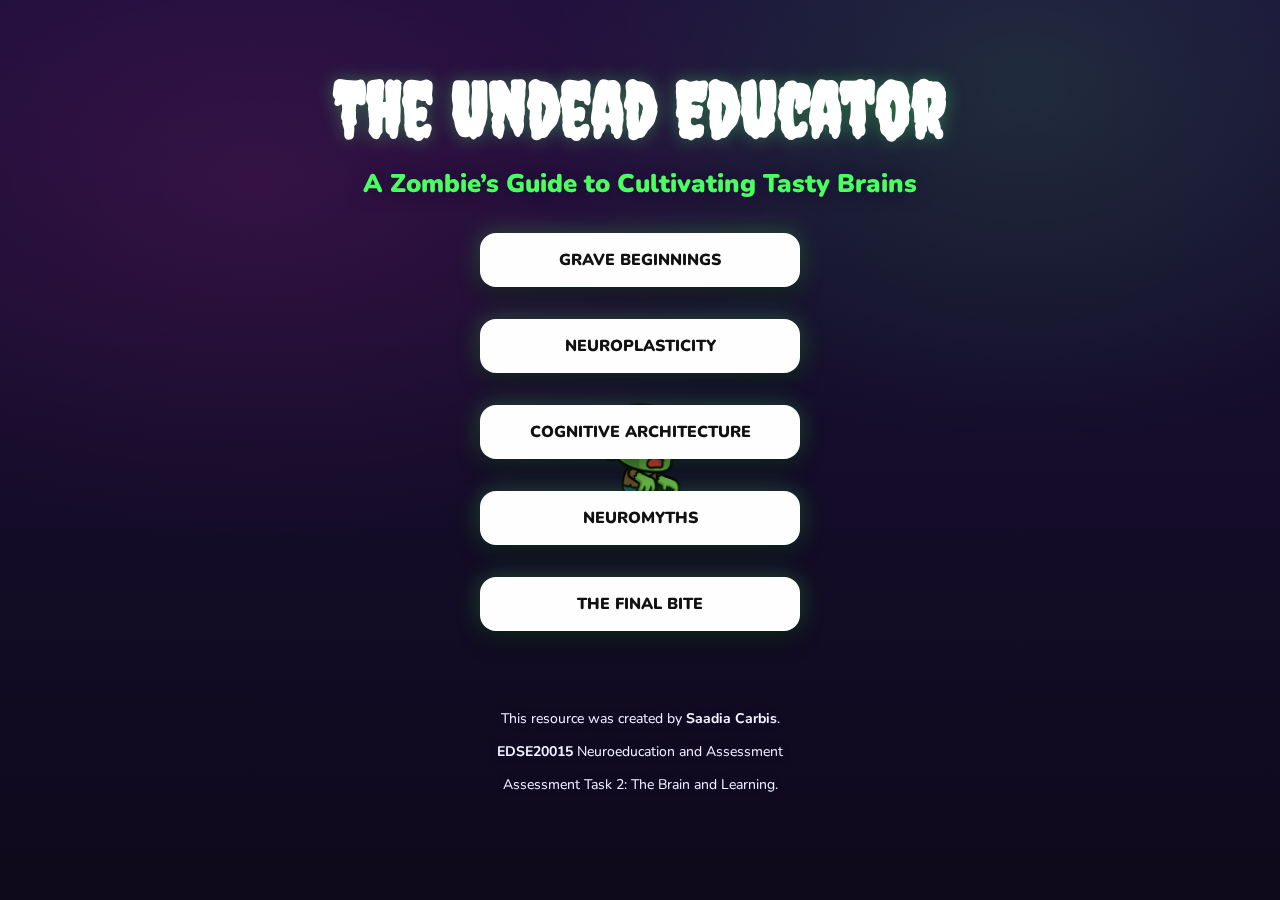
<file: index.html>
<!DOCTYPE html>
<html lang="en">
<head>
  <meta charset="utf-8" />
  <meta name="viewport" content="width=device-width, initial-scale=1" />
  <title>The Undead Educator — A Zombie’s Guide to Cultivating Tasty Brains</title>
  <link rel="preconnect" href="https://fonts.googleapis.com">
  <link rel="preconnect" href="https://fonts.gstatic.com" crossorigin>
  <link href="https://fonts.googleapis.com/css2?family=Creepster&family=Nunito:wght@400;700;900&display=swap" rel="stylesheet">
  <link rel="stylesheet" href="/style.css"> 
</head>
<body>
  <div id="scene">
    <div class="title">
      <h1>The Undead Educator</h1>
      <p>A Zombie’s Guide to Cultivating Tasty Brains</p>
    </div>

    <nav class="nav">
      <a href="/grave-beginnings">Grave Beginnings</a>
      <a href="/neuroplasticity">Neuroplasticity</a>
      <a href="/cognitive-architecture">Cognitive Architecture</a>
      <a href="/neuromyths">Neuromyths</a>
      <a href="/final-bite">The Final Bite</a>
    </nav>

    <footer>
      <p>This resource was created by <strong>Saadia Carbis</strong>.</p>
      <p><strong>EDSE20015</strong> Neuroeducation and Assessment</p>
      <p>Assessment Task 2: The Brain and Learning.</p>
    </footer>
  </div>
  <div id="underlay">
    <img id="zombie" src="/walk.gif" alt="Top-down cartoon zombie with arms outstretched" />
  </div>
  <script src="/zombie.js" defer></script>
</body>
</html>
</file>
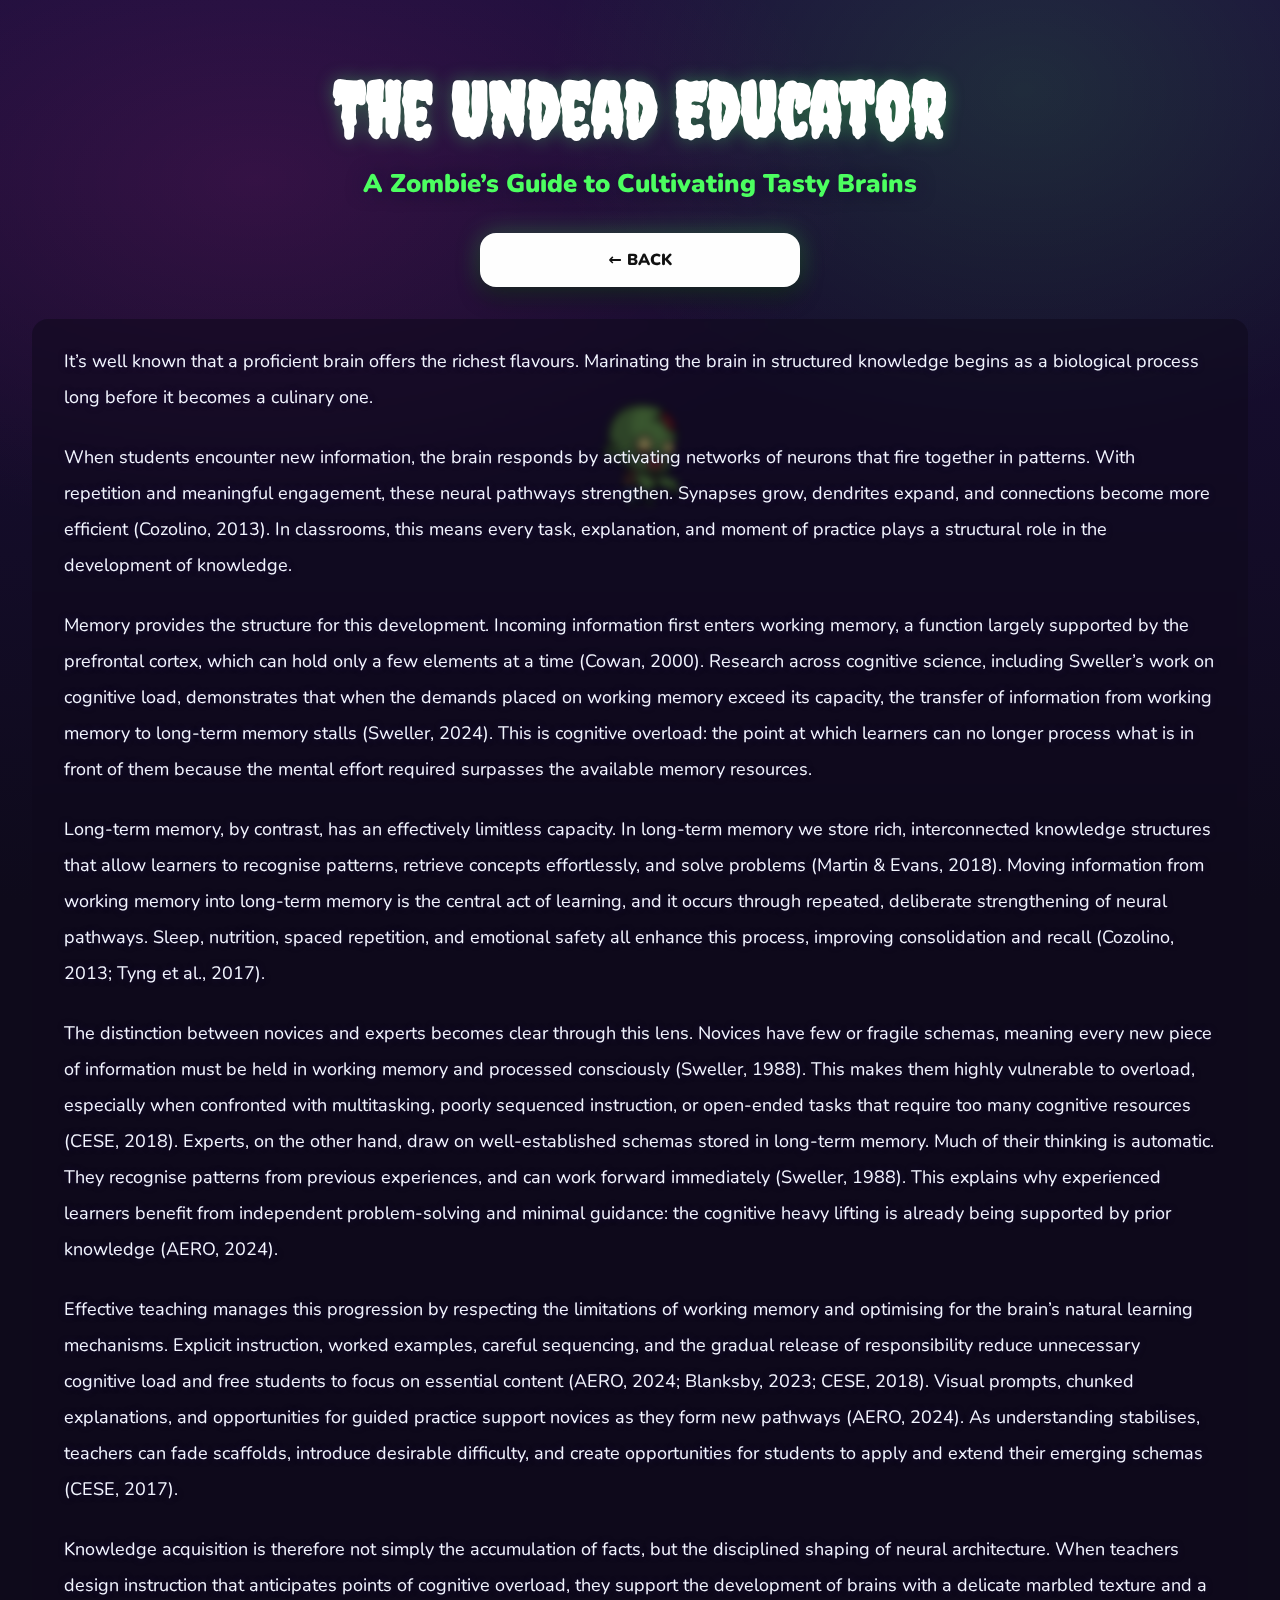
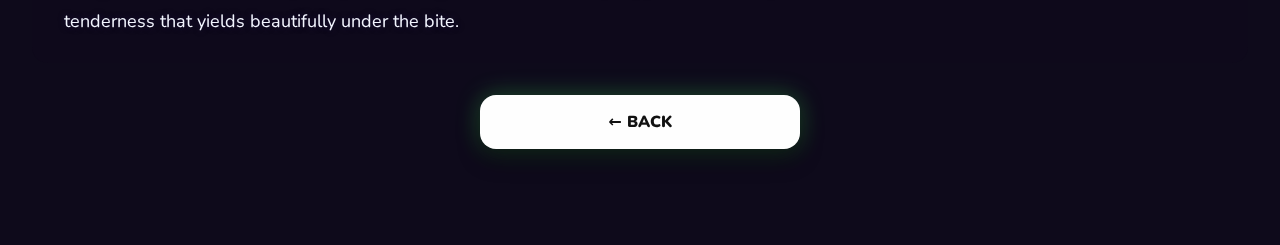
<file: cognitive-architecture/index.html>
<!DOCTYPE html>
<html lang="en">
<head>
  <meta charset="utf-8" />
  <meta name="viewport" content="width=device-width, initial-scale=1" />
  <title>The Undead Educator — A Zombie’s Guide to Cultivating Tasty Brains</title>
  <link rel="preconnect" href="https://fonts.googleapis.com">
  <link rel="preconnect" href="https://fonts.gstatic.com" crossorigin>
  <link href="https://fonts.googleapis.com/css2?family=Creepster&family=Nunito:wght@400;700;900&display=swap" rel="stylesheet">
  <link rel="stylesheet" href="/style.css"> 
</head>
<body>
  <div id="scene">
    <div class="title">
      <h1>The Undead Educator</h1>
      <p>A Zombie’s Guide to Cultivating Tasty Brains</p>
    </div>

    <nav class="nav">
      <a href="/">← Back</a>
    </nav>
    
    <div class="content">
      <p>It’s well known that a proficient brain offers the richest flavours. Marinating the brain in structured knowledge begins as a biological process long before it becomes a culinary one.</p>
      
      <p>When students encounter new information, the brain responds by activating networks of neurons that fire together in patterns. With repetition and meaningful engagement, these neural pathways strengthen. Synapses grow, dendrites expand, and connections become more efficient (Cozolino, 2013). In classrooms, this means every task, explanation, and moment of practice plays a structural role in the development of knowledge.</p>
      
      <p>Memory provides the structure for this development. Incoming information first enters working memory, a function largely supported by the prefrontal cortex, which can hold only a few elements at a time (Cowan, 2000). Research across cognitive science, including Sweller’s work on cognitive load, demonstrates that when the demands placed on working memory exceed its capacity, the transfer of information from working memory to long-term memory stalls (Sweller, 2024). This is cognitive overload: the point at which learners can no longer process what is in front of them because the mental effort required surpasses the available memory resources.</p>

      <p>Long-term memory, by contrast, has an effectively limitless capacity. In long-term memory we store rich, interconnected knowledge structures that allow learners to recognise patterns, retrieve concepts effortlessly, and solve problems (Martin & Evans, 2018). Moving information from working memory into long-term memory is the central act of learning, and it occurs through repeated, deliberate strengthening of neural pathways. Sleep, nutrition, spaced repetition, and emotional safety all enhance this process, improving consolidation and recall (Cozolino, 2013; Tyng et al., 2017).</p>

      <p>The distinction between novices and experts becomes clear through this lens. Novices have few or fragile schemas, meaning every new piece of information must be held in working memory and processed consciously (Sweller, 1988). This makes them highly vulnerable to overload, especially when confronted with multitasking, poorly sequenced instruction, or open-ended tasks that require too many cognitive resources (CESE, 2018). Experts, on the other hand, draw on well-established schemas stored in long-term memory. Much of their thinking is automatic. They recognise patterns from previous experiences, and can work forward immediately (Sweller, 1988). This explains why experienced learners benefit from independent problem-solving and minimal guidance: the cognitive heavy lifting is already being supported by prior knowledge (AERO, 2024).</p>

      <p>Effective teaching manages this progression by respecting the limitations of working memory and optimising for the brain’s natural learning mechanisms. Explicit instruction, worked examples, careful sequencing, and the gradual release of responsibility reduce unnecessary cognitive load and free students to focus on essential content (AERO, 2024; Blanksby, 2023; CESE, 2018). Visual prompts, chunked explanations, and opportunities for guided practice support novices as they form new pathways (AERO, 2024). As understanding stabilises, teachers can fade scaffolds, introduce desirable difficulty, and create opportunities for students to apply and extend their emerging schemas (CESE, 2017).</p>

      <p>Knowledge acquisition is therefore not simply the accumulation of facts, but the disciplined shaping of neural architecture. When teachers design instruction that anticipates points of cognitive overload, they support the development of brains with a delicate marbled texture and a tenderness that yields beautifully under the bite.</p>
    </div>

    <nav class="nav">
      <a href="/">← Back</a>
    </nav>

  </div>
  <div id="underlay">
    <img id="zombie" src="/walk.gif" alt="Top-down cartoon zombie with arms outstretched" />
  </div>
  <script src="/zombie.js" defer></script>
</body>
</html>
</file>
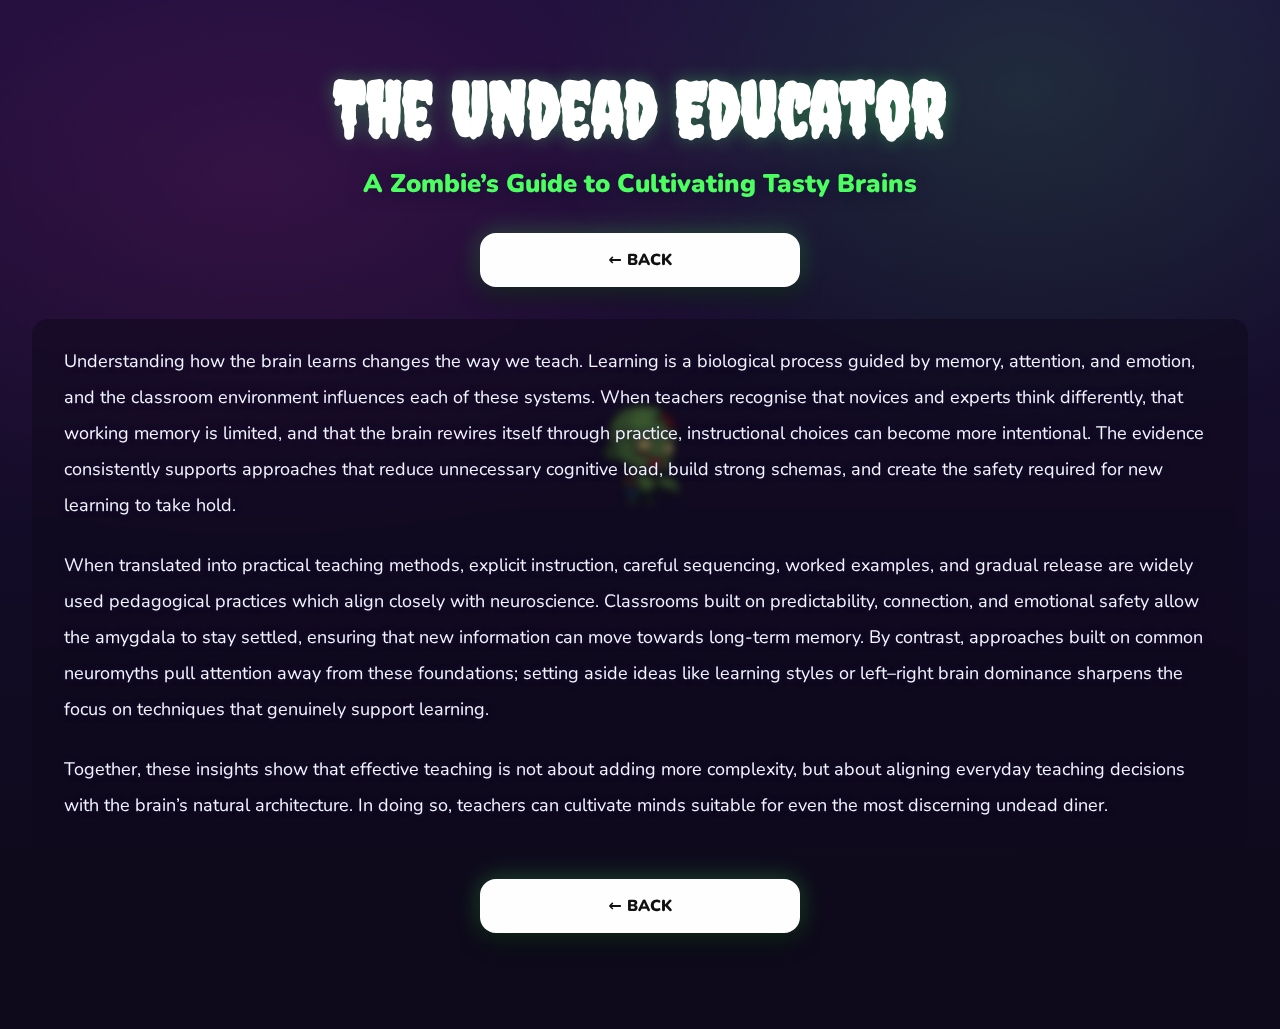
<file: final-bite/index.html>
<!DOCTYPE html>
<html lang="en">
<head>
  <meta charset="utf-8" />
  <meta name="viewport" content="width=device-width, initial-scale=1" />
  <title>The Undead Educator — A Zombie’s Guide to Cultivating Tasty Brains</title>
  <link rel="preconnect" href="https://fonts.googleapis.com">
  <link rel="preconnect" href="https://fonts.gstatic.com" crossorigin>
  <link href="https://fonts.googleapis.com/css2?family=Creepster&family=Nunito:wght@400;700;900&display=swap" rel="stylesheet">
  <link rel="stylesheet" href="/style.css"> 
</head>
<body>
  <div id="scene">
    <div class="title">
      <h1>The Undead Educator</h1>
      <p>A Zombie’s Guide to Cultivating Tasty Brains</p>
    </div>

    <nav class="nav">
      <a href="/">← Back</a>
    </nav>
    
    <div class="content">
      <p>Understanding how the brain learns changes the way we teach. Learning is a biological process guided by memory, attention, and emotion, and the classroom environment influences each of these systems. When teachers recognise that novices and experts think differently, that working memory is limited, and that the brain rewires itself through practice, instructional choices can become more intentional. The evidence consistently supports approaches that reduce unnecessary cognitive load, build strong schemas, and create the safety required for new learning to take hold.</p>
      
      <p>When translated into practical teaching methods, explicit instruction, careful sequencing, worked examples, and gradual release are widely used pedagogical practices which align closely with neuroscience. Classrooms built on predictability, connection, and emotional safety allow the amygdala to stay settled, ensuring that new information can move towards long-term memory. By contrast, approaches built on common neuromyths pull attention away from these foundations; setting aside ideas like learning styles or left–right brain dominance sharpens the focus on techniques that genuinely support learning.</p>
      
      <p>Together, these insights show that effective teaching is not about adding more complexity, but about aligning everyday teaching decisions with the brain’s natural architecture. In doing so, teachers can cultivate minds suitable for even the most discerning undead diner.</p>
    </div>

    <nav class="nav">
      <a href="/">← Back</a>
    </nav>

  </div>
  <div id="underlay">
    <img id="zombie" src="/walk.gif" alt="Top-down cartoon zombie with arms outstretched" />
  </div>
  <script src="/zombie.js" defer></script>
</body>
</html>
</file>
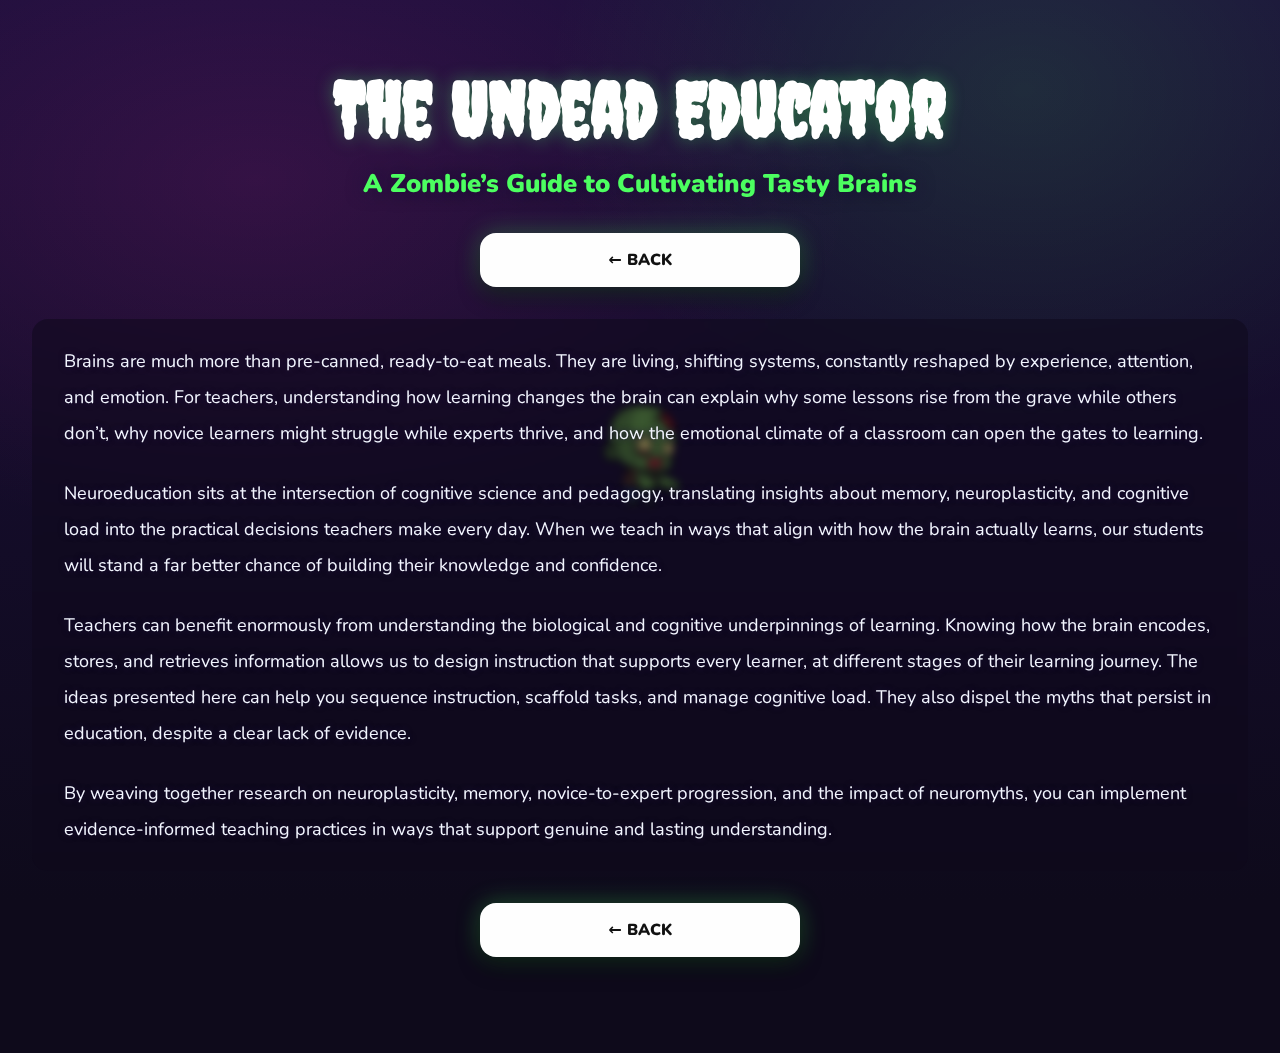
<file: grave-beginnings/index.html>
<!DOCTYPE html>
<html lang="en">
<head>
  <meta charset="utf-8" />
  <meta name="viewport" content="width=device-width, initial-scale=1" />
  <title>The Undead Educator — A Zombie’s Guide to Cultivating Tasty Brains</title>
  <link rel="preconnect" href="https://fonts.googleapis.com">
  <link rel="preconnect" href="https://fonts.gstatic.com" crossorigin>
  <link href="https://fonts.googleapis.com/css2?family=Creepster&family=Nunito:wght@400;700;900&display=swap" rel="stylesheet">
  <link rel="stylesheet" href="/style.css"> 
</head>
<body>
  <div id="scene">
    <div class="title">
      <h1>The Undead Educator</h1>
      <p>A Zombie’s Guide to Cultivating Tasty Brains</p>
    </div>

    <nav class="nav">
      <a href="/">← Back</a>
    </nav>
    
    <div class="content">
      <p>Brains are much more than pre-canned, ready-to-eat meals. They are living, shifting systems, constantly reshaped by experience, attention, and emotion. For teachers, understanding how learning changes the brain can explain why some lessons rise from the grave while others don’t, why novice learners might struggle while experts thrive, and how the emotional climate of a classroom can open the gates to learning.</p>
      
      <p>Neuroeducation sits at the intersection of cognitive science and pedagogy, translating insights about memory, neuroplasticity, and cognitive load into the practical decisions teachers make every day. When we teach in ways that align with how the brain actually learns, our students will stand a far better chance of building their knowledge and confidence.</p>
      
      <p>Teachers can benefit enormously from understanding the biological and cognitive underpinnings of learning. Knowing how the brain encodes, stores, and retrieves information allows us to design instruction that supports every learner, at different stages of their learning journey. The ideas presented here can help you sequence instruction, scaffold tasks, and manage cognitive load. They also dispel the myths that persist in education, despite a clear lack of evidence.</p>
      
      <p>By weaving together research on neuroplasticity, memory, novice-to-expert progression, and the impact of neuromyths, you can implement evidence-informed teaching practices in ways that support genuine and lasting understanding.</p>
    </div>

    <nav class="nav">
      <a href="/">← Back</a>
    </nav>
  </div>
  <div id="underlay">
    <img id="zombie" src="/walk.gif" alt="Top-down cartoon zombie with arms outstretched" />
  </div>
  <script src="/zombie.js" defer></script>
</body>
</html>
</file>
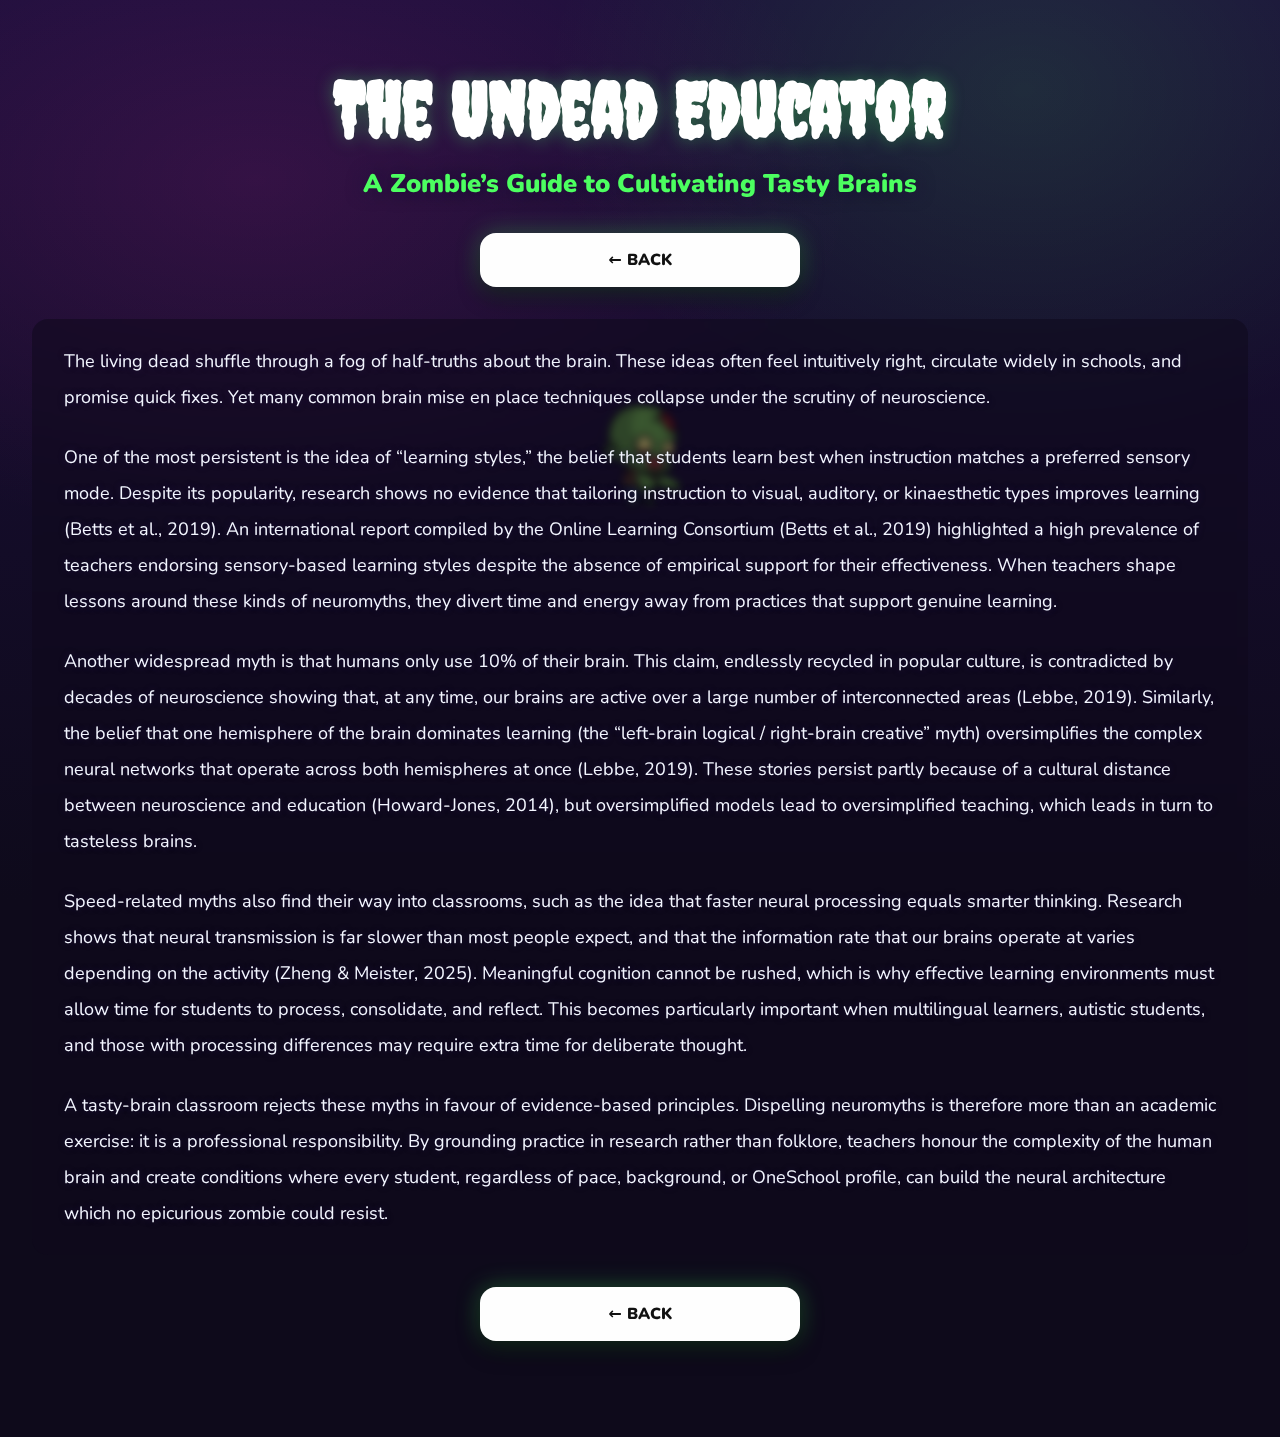
<file: neuromyths/index.html>
<!DOCTYPE html>
<html lang="en">
<head>
  <meta charset="utf-8" />
  <meta name="viewport" content="width=device-width, initial-scale=1" />
  <title>The Undead Educator — A Zombie’s Guide to Cultivating Tasty Brains</title>
  <link rel="preconnect" href="https://fonts.googleapis.com">
  <link rel="preconnect" href="https://fonts.gstatic.com" crossorigin>
  <link href="https://fonts.googleapis.com/css2?family=Creepster&family=Nunito:wght@400;700;900&display=swap" rel="stylesheet">
  <link rel="stylesheet" href="/style.css"> 
</head>
<body>
  <div id="scene">
    <div class="title">
      <h1>The Undead Educator</h1>
      <p>A Zombie’s Guide to Cultivating Tasty Brains</p>
    </div>

    <nav class="nav">
      <a href="/">← Back</a>
    </nav>
    
    <div class="content">
      <p>The living dead shuffle through a fog of half-truths about the brain. These ideas often feel intuitively right, circulate widely in schools, and promise quick fixes. Yet many common brain mise en place techniques collapse under the scrutiny of neuroscience.</p>
      
      <p>One of the most persistent is the idea of “learning styles,” the belief that students learn best when instruction matches a preferred sensory mode. Despite its popularity, research shows no evidence that tailoring instruction to visual, auditory, or kinaesthetic types improves learning (Betts et al., 2019). An international report compiled by the Online Learning Consortium (Betts et al., 2019) highlighted a high prevalence of teachers endorsing sensory-based learning styles despite the absence of empirical support for their effectiveness. When teachers shape lessons around these kinds of neuromyths, they divert time and energy away from practices that support genuine learning.</p>
      
      <p>Another widespread myth is that humans only use 10% of their brain. This claim, endlessly recycled in popular culture, is contradicted by decades of neuroscience showing that, at any time, our brains are active over a large number of interconnected areas (Lebbe, 2019). Similarly, the belief that one hemisphere of the brain dominates learning (the “left-brain logical / right-brain creative” myth) oversimplifies the complex neural networks that operate across both hemispheres at once (Lebbe, 2019). These stories persist partly because of a cultural distance between neuroscience and education (Howard-Jones, 2014), but oversimplified models lead to oversimplified teaching, which leads in turn to tasteless brains.</p>
      
      <p>Speed-related myths also find their way into classrooms, such as the idea that faster neural processing equals smarter thinking. Research shows that neural transmission is far slower than most people expect, and that the information rate that our brains operate at varies depending on the activity (Zheng & Meister, 2025). Meaningful cognition cannot be rushed, which is why effective learning environments must allow time for students to process, consolidate, and reflect. This becomes particularly important when multilingual learners, autistic students, and those with processing differences may require extra time for deliberate thought.</p>

      <p>A tasty-brain classroom rejects these myths in favour of evidence-based principles. Dispelling neuromyths is therefore more than an academic exercise: it is a professional responsibility. By grounding practice in research rather than folklore, teachers honour the complexity of the human brain and create conditions where every student, regardless of pace, background, or OneSchool profile, can build the neural architecture which no epicurious zombie could resist.</p>
    </div>

    <nav class="nav">
      <a href="/">← Back</a>
    </nav>

  </div>
  <div id="underlay">
    <img id="zombie" src="/walk.gif" alt="Top-down cartoon zombie with arms outstretched" />
  </div>
  <script src="/zombie.js" defer></script>
</body>
</html>
</file>
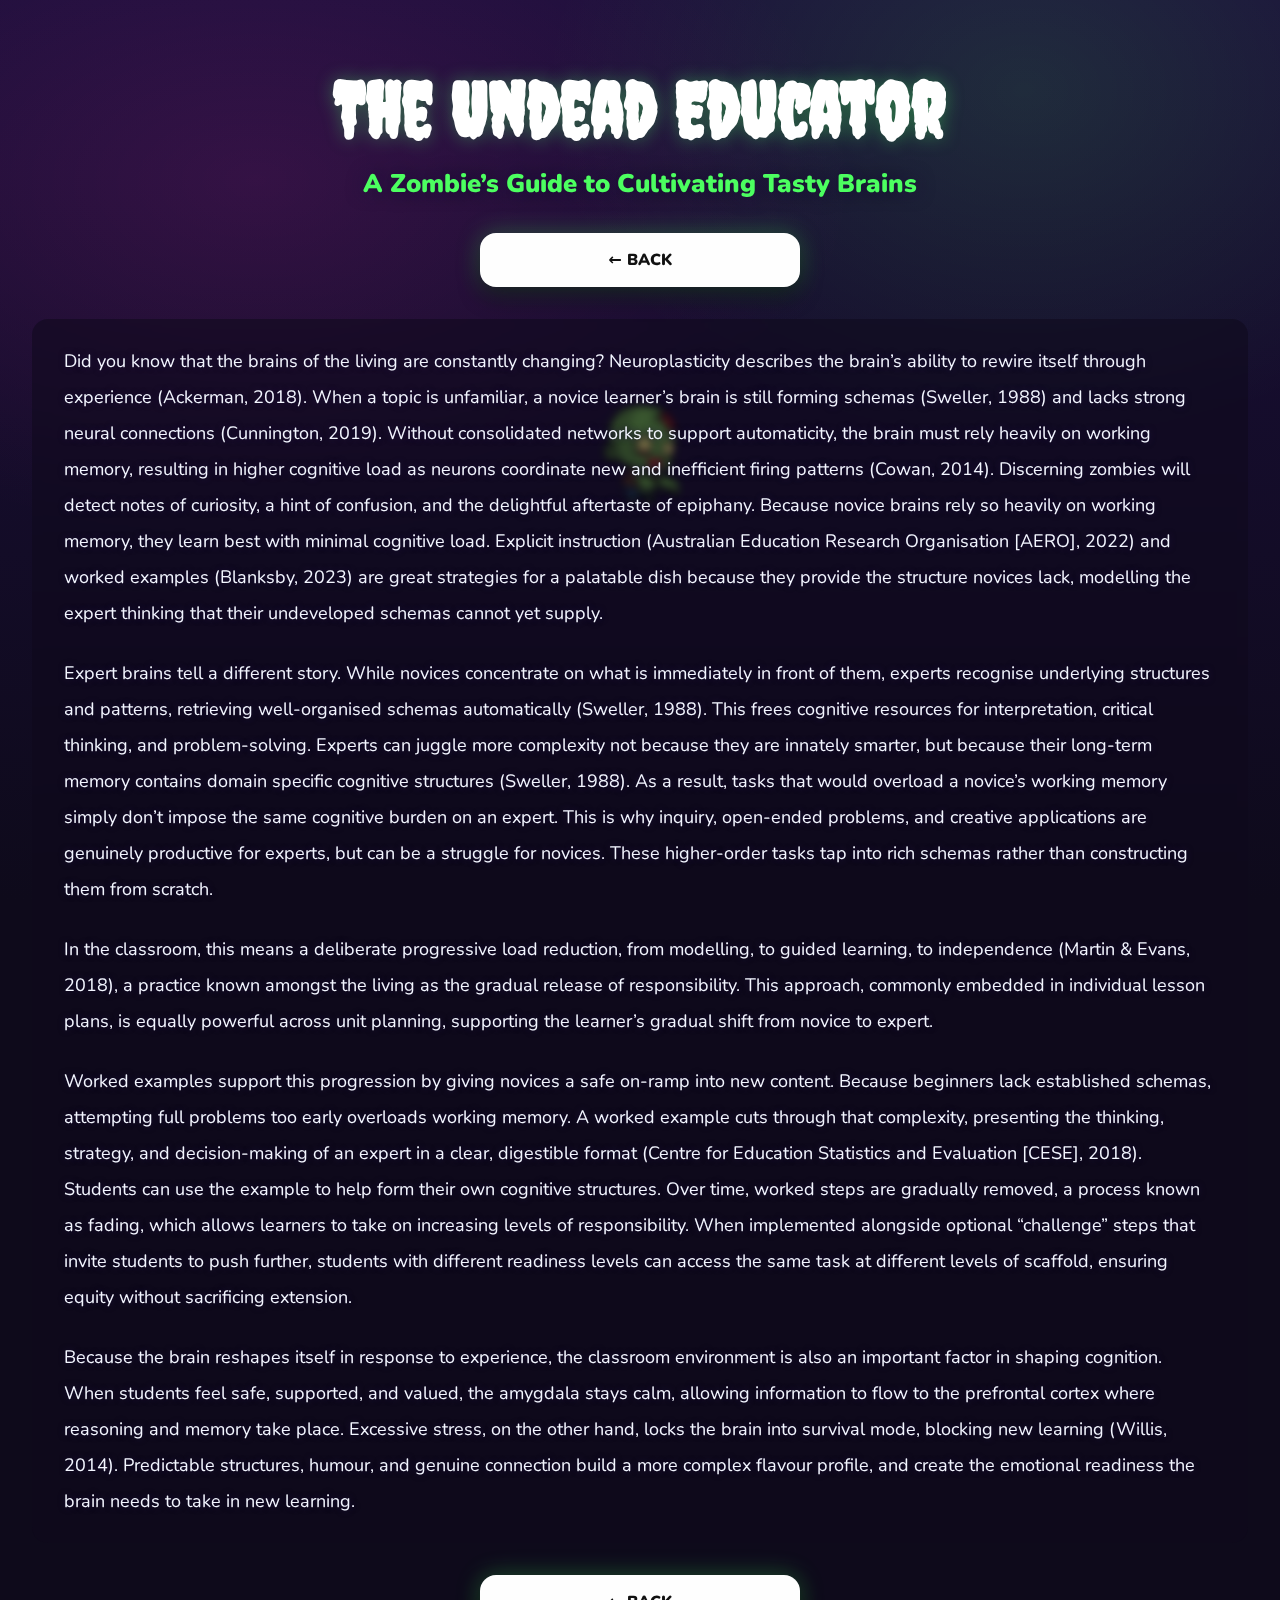
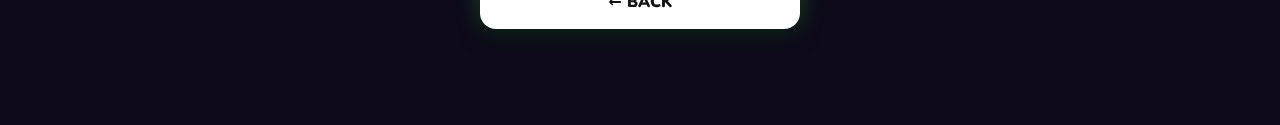
<file: neuroplasticity/index.html>
<!DOCTYPE html>
<html lang="en">
<head>
  <meta charset="utf-8" />
  <meta name="viewport" content="width=device-width, initial-scale=1" />
  <title>The Undead Educator — A Zombie’s Guide to Cultivating Tasty Brains</title>
  <link rel="preconnect" href="https://fonts.googleapis.com">
  <link rel="preconnect" href="https://fonts.gstatic.com" crossorigin>
  <link href="https://fonts.googleapis.com/css2?family=Creepster&family=Nunito:wght@400;700;900&display=swap" rel="stylesheet">
  <link rel="stylesheet" href="/style.css"> 
</head>
<body>
  <div id="scene">
    <div class="title">
      <h1>The Undead Educator</h1>
      <p>A Zombie’s Guide to Cultivating Tasty Brains</p>
    </div>

    <nav class="nav">
      <a href="/">← Back</a>
    </nav>
    
    <div class="content">
      <p>Did you know that the brains of the living are constantly changing? Neuroplasticity describes the brain’s ability to rewire itself through experience (Ackerman, 2018). When a topic is unfamiliar, a novice learner’s brain is still forming schemas (Sweller, 1988) and lacks strong neural connections (Cunnington, 2019). Without consolidated networks to support automaticity, the brain must rely heavily on working memory, resulting in higher cognitive load as neurons coordinate new and inefficient firing patterns (Cowan, 2014). Discerning zombies will detect notes of curiosity, a hint of confusion, and the delightful aftertaste of epiphany. Because novice brains rely so heavily on working memory, they learn best with minimal cognitive load. Explicit instruction (Australian Education Research Organisation [AERO], 2022) and worked examples (Blanksby, 2023) are great strategies for a palatable dish because they provide the structure novices lack, modelling the expert thinking that their undeveloped schemas cannot yet supply.</p>
      
      <p>Expert brains tell a different story. While novices concentrate on what is immediately in front of them, experts recognise underlying structures and patterns, retrieving well-organised schemas automatically (Sweller, 1988). This frees cognitive resources for interpretation, critical thinking, and problem-solving. Experts can juggle more complexity not because they are innately smarter, but because their long-term memory contains domain specific cognitive structures (Sweller, 1988). As a result, tasks that would overload a novice’s working memory simply don’t impose the same cognitive burden on an expert. This is why inquiry, open-ended problems, and creative applications are genuinely productive for experts, but can be a struggle for novices. These higher-order tasks tap into rich schemas rather than constructing them from scratch.</p>
      
      <p>In the classroom, this means a deliberate progressive load reduction, from modelling, to guided learning, to independence (Martin & Evans, 2018), a practice known amongst the living as the gradual release of responsibility. This approach, commonly embedded in individual lesson plans, is equally powerful across unit planning, supporting the learner’s gradual shift from novice to expert.</p>
      
      <p>Worked examples support this progression by giving novices a safe on-ramp into new content. Because beginners lack established schemas, attempting full problems too early overloads working memory. A worked example cuts through that complexity, presenting the thinking, strategy, and decision-making of an expert in a clear, digestible format (Centre for Education Statistics and Evaluation [CESE], 2018). Students can use the example to help form their own cognitive structures. Over time, worked steps are gradually removed, a process known as fading, which allows learners to take on increasing levels of responsibility. When implemented alongside optional “challenge” steps that invite students to push further, students with different readiness levels can access the same task at different levels of scaffold, ensuring equity without sacrificing extension.</p>

      <p>Because the brain reshapes itself in response to experience, the classroom environment is also an important factor in shaping cognition. When students feel safe, supported, and valued, the amygdala stays calm, allowing information to flow to the prefrontal cortex where reasoning and memory take place. Excessive stress, on the other hand, locks the brain into survival mode, blocking new learning (Willis, 2014). Predictable structures, humour, and genuine connection build a more complex flavour profile, and create the emotional readiness the brain needs to take in new learning.</p>
    </div>

    <nav class="nav">
      <a href="/">← Back</a>
    </nav>

  </div>
  <div id="underlay">
    <img id="zombie" src="/walk.gif" alt="Top-down cartoon zombie with arms outstretched" />
  </div>
  <script src="/zombie.js" defer></script>
</body>
</html>
</file>
<file: style.css>
:root {
  --bg-1: #0e0a1b;
  --bg-2: #1b0f3a;
  --neon-green: #4CFF60;
  --base: 0deg; /* corrected orientation */
  --turn: 0deg;
}

* { box-sizing: border-box; }
html {
  height: 100%;
  background: #0e0a1b;
  background-image:
radial-gradient(1000px 600px at 20% 20%, rgba(255, 46, 189, .12), transparent 60%),
radial-gradient(800px 600px at 80% 10%, rgba(75, 255, 96, .12), transparent 60%),
linear-gradient(180deg, var(--bg-2), var(--bg-1));	
  background-attachment: fixed;
  background-size: cover;
}

body {
  color: #f3f6ff;
  font-family: 'Nunito', system-ui;
  padding: 4rem 2rem;
  margin: 0;
}

#scene {
  position: relative;
  z-index: 10;
  pointer-events: none;
}

#underlay {
  position: fixed;
  width: 100%;
  height: 100%;
  top: 0;
  left: 0;
  overflow: hidden;
  z-index: 0;
}

.title {
  text-align: center;
  z-index: 10;
  user-select: none;
}

.title h1 {
  font-family: 'Creepster', cursive;
  margin: 0 0 0.75rem 0;
  font-size: clamp(56px, 6vw, 96px);
  color: #fff;
  text-shadow: 0 0 18px rgba(75,255,96,.35);
}

.title p {
  margin: 0;
  font-weight: 900;
  font-size: clamp(24px, 2vw, 28px);
  color: var(--neon-green);
  text-shadow: 0 0 18px rgba(27, 15, 58, 0.8);
}

.nav {
  display: flex;
  flex-direction: column;
  align-items: center;
  gap: 2rem;
  margin: 2rem;
  max-width: none;
  width: auto;
}

.nav a {
  display: block;
  pointer-events: auto;
  max-width: 20rem;
  width: 100%;
  align-self: center;
  text-align: center;
  font-weight: 900;
  text-decoration: none;
  text-transform: uppercase;
  color: #111;
  background: #fefefe;
  backdrop-filter: blur(4px);
  padding: 1rem 1.5rem;
  border-radius: 1rem;
  box-shadow: 0 10px 22px rgba(0,0,0,.45), 0 0 24px rgba(75,255,96,.3);
  transition: transform .2s ease, box-shadow .2s ease;
}

.nav a:hover {
  transform: translateY(-3px) scale(1.02) rotate(-1deg);
  box-shadow: 0 16px 32px rgba(0,0,0,.55), 0 0 40px rgba(75,255,96,.45);
}

.content {
  pointer-events: auto;
  background: rgba(14, 10, 27, 0.55);
  backdrop-filter: blur(4px);
  padding: 1.5rem 2rem;
  border-radius: 1rem;
}

.content p {
	font-size: 18px;
	line-height: 2;
	text-shadow: 0 0 6px rgba(27, 15, 58, 1);
	margin: 0 0 1.5rem;
}

.content p:last-of-type {
	margin-bottom: 0;
}

footer {
	font-size: 14px;
	padding-top: 2rem;
	text-align: center;
	text-shadow: 0 0 6px rgba(27, 15, 58, 1);
}

#zombie {
  position: absolute;
  left: 0;
  width: 128px;
  transition: transform 0.25s ease;
}
</file>
